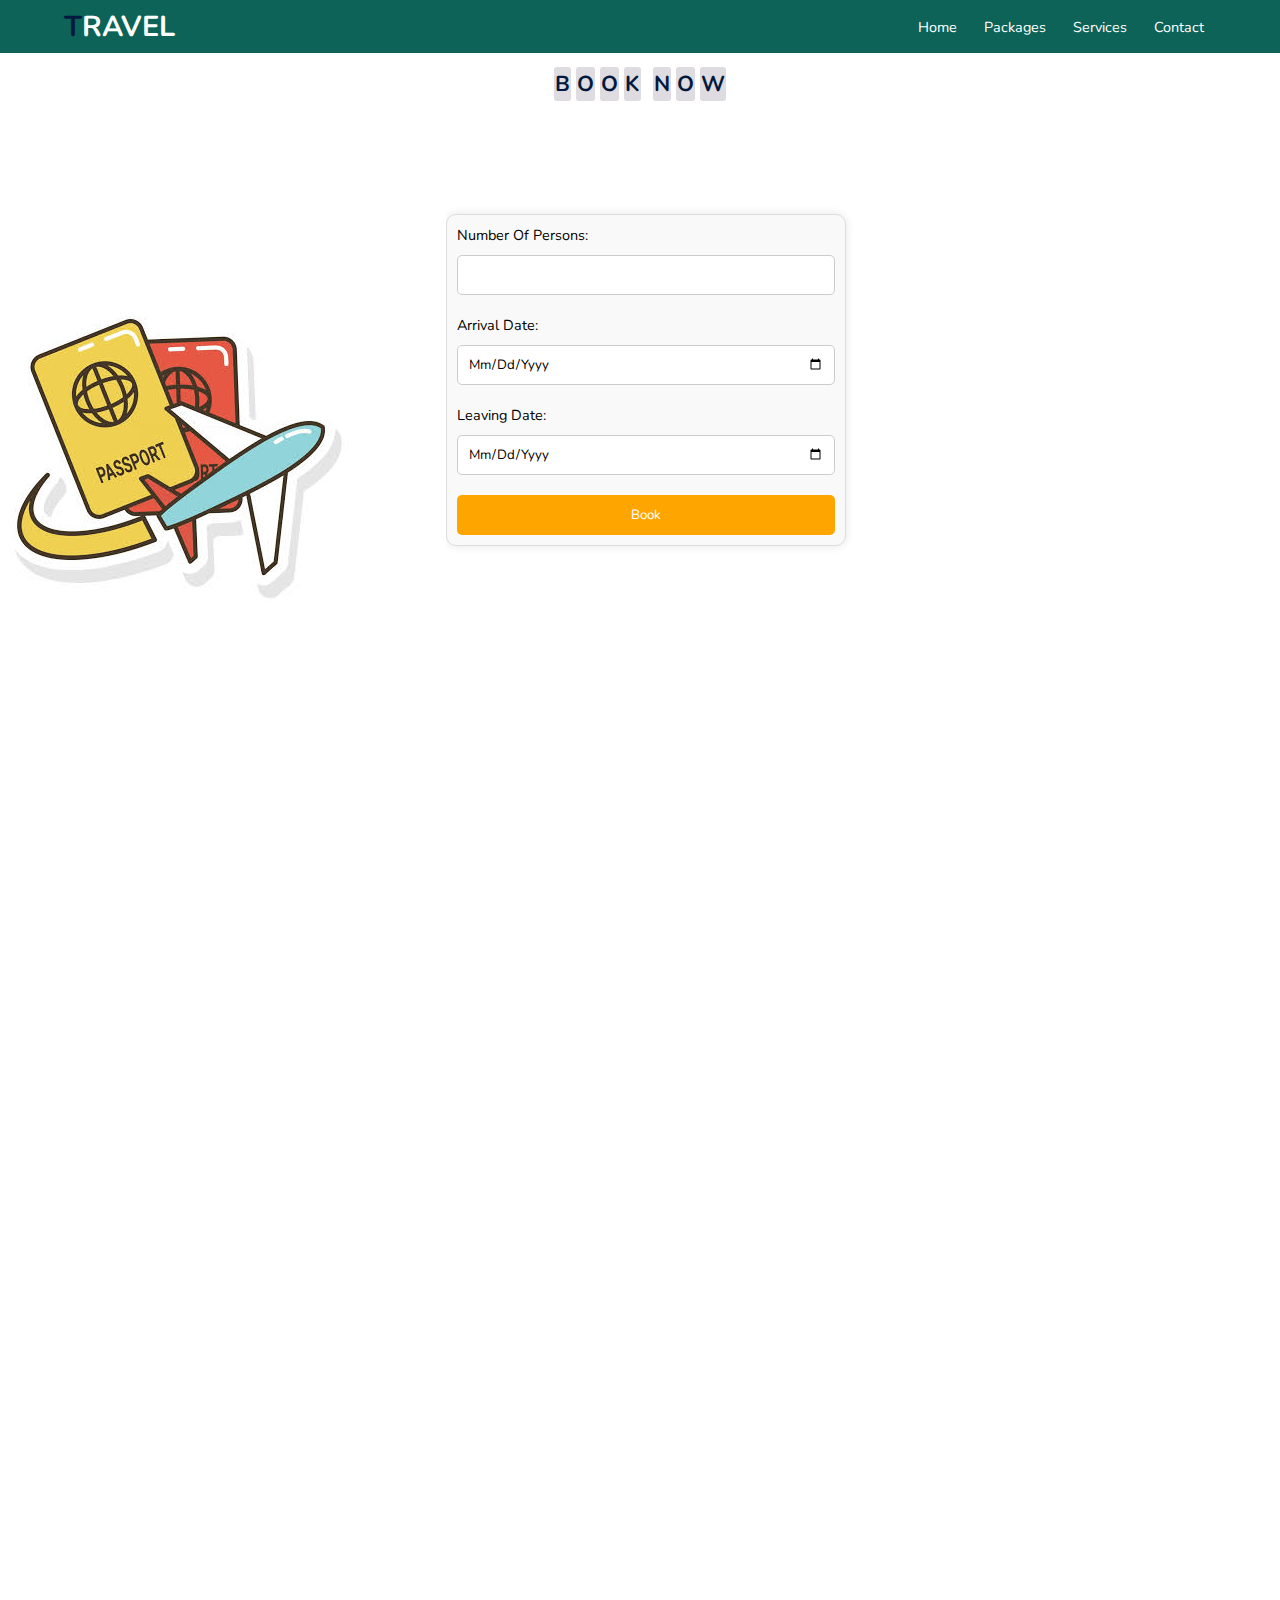
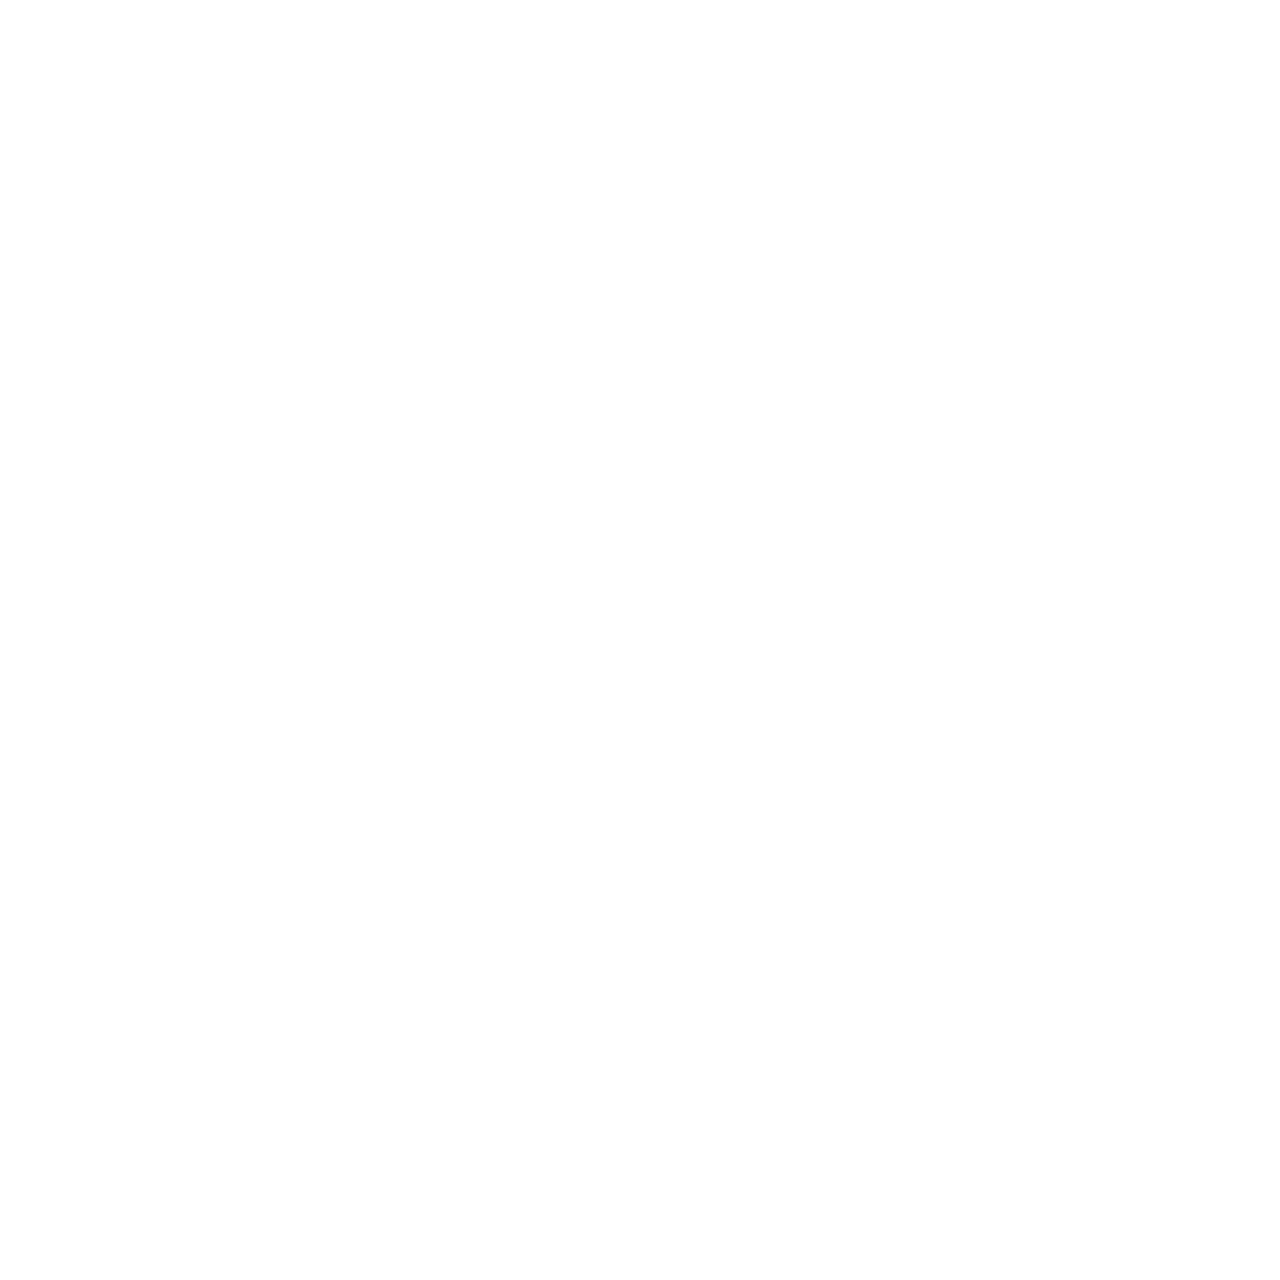
<file: book.html>
<!DOCTYPE html>
<html lang="en">
<head>
    <meta charset="UTF-8">
    <meta name="viewport" content="width=device-width, initial-scale=1.0">
    <title>Document</title>
    <!-- <link rel="stylesheet" href="https://cdnjs.cloudflare.com/ajax/libs/font-awesome/5.14.0/css/all.min.css">
    <link rel="stylesheet" href="path/to/font-awesome/css/font-awesome.min.css"> -->
    <link rel="stylesheet" href="css/style.css">
</head>
<body>

  <header>
    <div id="menu-bar" class="fas fa-bars"></div>
    <a href="#" class="logo"><span>T</span>ravel</a>
  
    <div class="navbar">
      <a href="index.html">Home</a>
      <!-- <a href="#book">book</a> -->
      <a href="index.html">Packages</a>
      <a href="index.html">Services</a>
      <!-- <a href="#gallery">Gallery</a> -->
      <!-- <a href="#reviews">Reviews</a> -->
      <a href="index.html">Contact</a>
    </div>
   
</header>
    <section class="book" id="book">

    <h1 class="heading" id="change2">
     <span>b</span>
     <span>o</span>
     <span>o</span>
     <span>k</span>
     <span class="space"></span>
     <span>n</span>
     <span>o</span>
     <span>w</span>
    </h1>

    <div class="row">
      <div class="image">
          <img src="images/book.jpeg">
      </div>
      </div>
  <!-- Book Now Form -->
  <div class="booking-form">
		<form id="booking-form">
			<label for="persons">Number of persons:</label>
			<input type="number" id="persons" min="1" required>
			<label for="arrival">Arrival date:</label>
			<input type="date" id="arrival" required>
			<label for="leaving">Leaving date:</label>
			<input type="date" id="leaving" required>
			<button type="submit">Book</button>
		</form>
		<!-- <div id="message-card"></div> -->
  </div>
  <div id="message-card"></div>
</section>

<script>  
let searchBtn = document.querySelector('#search-btn');
let searchBar = document.querySelector('.search-bar-container');
let menu = document.querySelector('#menu-bar');
let navbar = document.querySelector('.navbar');

window.onscroll= () =>{

    menu.classList.remove('fa-times');
    navbar.classList.remove('active');
    // loginForm.classList.remove('active');
}
    
menu.addEventListener('click', ()=>{
    menu.classList.toggle('fa-times');
    navbar.classList.toggle('active');
});

  
const form = document.getElementById('booking-form');
const messageCard = document.getElementById('message-card');

		form.addEventListener('submit', (e) => {
			e.preventDefault();
			const persons = document.getElementById('persons').value;
			const arrival = document.getElementById('arrival').value;
			const leaving = document.getElementById('leaving').value;
			const packageName = new URLSearchParams(window.location.search).get('package');
			const price = new URLSearchParams(window.location.search).get('price');
      const cal= price*persons;
      
			const message = `Your Package Is Booked....\n
				Package: ${packageName}
				Price: ${cal}
				Number of persons: ${persons}
				Arrival date: ${arrival}
				Leaving date: ${leaving}

			` ;
      messageCard.innerText = message;

      const button = document.createElement("button");
      button.innerHTML = "Checkout";
      button.onclick = function()
      {
         alert("Thanks For Booking...");
         messageCard.innerText="";//clear the messageCard's innerText
         document.getElementById("booking-form").reset();//Reset the form fields
      };

      
     messageCard.appendChild(button);



			
		});
</script>
</body>
</html>
</file>
<file: css/style.css>
@import url('https://fonts.googleapis.com/css?family=Nunito:wght@200;300;400;600;7008 display=swap'); 

:root{
   --orange:#ffa500;
   --darkblue:#02193d;
   --purple:#424566;
}

*{
font-family: 'Nunito', sans-serif;
margin:0px; padding:0px;
box-sizing: border-box;
text-transform: capitalize;
outline: none; border: none;
text-decoration: none;
transition: all .2s  linear;
}

*::selection{
    background:var(--darkblue);
    background: var(--orange);
    color: #fff;
}

html{
    font-size: 90%;
    overflow: hidden;
    scroll-padding-top: 6rem;
    scroll-behavior: smooth;
    overflow-y: scroll ;
    height: 200rem; 
}

section{
    padding: 2rem 9%;
}

.change{
    height: 200px;
    margin-left: -16rem;
    margin-top: 6rem;
    margin-right: 30rem;
 
}
.but{
    background: var(--orange);
    width: 7rem;
    height: 3rem;
    padding-top: 9px;
    text-align:center;
    
}
#book-now-btn {
    display: inline-block;
    margin-top: 1rem;
    background: var(--orange);
    color: #fff;
    padding-left: 7px; 
    height: 50px;
    width: 120px;
    border: 0em solid var(--orange);
    cursor: pointer;
}
#book-now-btn:hover{
    background: rgba(219, 20, 20, 0.2);
    color: var(--orange);
}

.image{
    margin-left: -16rem;
    /* margin-right: 5rem; */
    margin-top: 5rem;
    
}

.heading{
    text-align: center;
    padding: -19px 0;
    font-size:large;
    /* padding: 2.5rem 0; */
    /* margin: 3rem    ; */
}
.heading span{
    font-size: 1.5rem;
    background: rgba(89, 74, 104, 0.2);
    color: var(--darkblue);
    border-radius: .2rem;
    /* padding: .0r    1em .2rem; */
    padding: .1em .1%;
    display: inline-block;
    margin-top: -0.5%;
    /* margin-bottom: 10rem; */
}
.heading span.space{
    background: none;   
 
}

.btn{
    display: inline-block;
    margin-top: 1rem;
    background: var(--orange);
    color: #fff;
    padding-left: 7px; 
    height: 50px;
    width: 120px;
    border: 0em solid var(--orange);
    cursor: pointer;
   
    /* font-size: 1.7rexm; */
}
.btn:hover{
    background: rgba(219, 20, 20, 0.2);
    color: var(--orange);   
}


header{
    position: fixed;
    top: 0; left: 0; right: 0;
    /* background: #2696E9; */
    background: #0d6358;
    z-index: 1000;
    display: flex;
    align-items: center;
    justify-content: space-between;
    padding: 0.5rem 5%;
    /* padding: 2rem 9%; */   
}

header .logo{
    font-size: 2rem;
    font-weight: bolder;
    color: #fff;
    text-transform: uppercase;
}

header .logo span{
    color: var(--darkblue);
}

header .navbar a{
    color: #fff;
    font-size: 1em;
    margin: 0.8rem;
}

header .navbar a:hover{
    color: var(--orange);
}

header .icons i{
    font-size: 1em;
    color: #fff;
    cursor:pointer;
    margin-bottom: 0.1em;
    letter-spacing: 5px;
}

header .icons i:hover{
    color: var(--orange);
}

#search-bar{
    width:100%;
    height:2rem;
    border-radius: 5rem;
}

header .search-bar-container{
    position: absolute;
    top:100%; left: 0; right: 0;
    padding: 1.5rem 2rem;
    background: #02193d;
    border-top: 1px solid rgba(255, 255, 255, .2);
    display: flex;
    align-items: center;
    z-index: 1001;   
    clip-path: polygon(50% 0 ,100% 0, 100% 0, 0 0);
 
}
header .search-bar-container.active{
   clip-path: polygon(0 0, 100% 0, 100% 100%, 0 100%);
}

header.search-bar-container #search-bar{
            width: 100%;
            padding: 1rem;
            text-transform: none;
            color: #333;
            font-size: 1.7rem;
            border-radius: .5rem; 
            
}
 header .search-bar-container label{
    color: #fff;
    cursor: pointer;
    font-size: rem;
    margin-left: 1.5rem;
 }
 header .search-bar-container label:hover{
    color: var(--orange);
 }
 /* body{
    overflow-y: scroll ;
      height: 200rem;
 } */

 
 #menu-bar{
    color: #fff;
    border: .1em solid #fff;
    border-radius: .2rem;
    font-size: 1rem;
    padding: .4em 0.5rem;
    cursor: pointer;
    display: none;
 }

 .home{
    min-height: 100vh;
    display: flex;
    align-items: center;
    justify-content: center;
    flex-flow: column;   
    position: relative;
    z-index: 0;
 }
.home .im{
    background-size: cover;
    background-repeat: no-repeat ;
}
 
 .home a{
    padding-bottom: 2.5rem;
    padding-left: .2rem;
}
 .home .content{
    text-align: center;
 }

 .home .content h3{
    font-size: 3.5rem;
    color: #fff;
    text-transform: uppercase;
    text-shadow: 0.5rem .5rem rgba(0, 0, 0, .1);
 }

 .home .content p{
    font-size: 2rem; 
    color: #fff;
    padding: 2rem 0;
 }

 .book .row{
    padding: .5rem;
    display: flex;
    flex-wrap: wrap;
    gap: 6.5rem;
 }
 
 .book .row .image img{
  
   width: 100%; 
 }

.book .cart{
    display: flex;
    flex-wrap: wrap;
    gap: 3rem;
    flex :1 1 30rem;
    border-radius: .5rem;
    overflow: hidden;
    box-shadow: 0 1rem 7rem rgba(0, 0, 0, .1);
    text-align:center;
}
.content   h3{
    padding: 2rem;
  
}
.packages .heading{
    padding-bottom: 8%;
    margin-bottom: -3rem;
    margin-top: -2rem;
}

.box-container{
    display: flex;
    justify-content: center;
    flex-wrap: wrap;
    margin-top:1px ; 
}
.box{
    width: 325px;
    /* height: 20px; */
    background-color: #f0f0f0;
    border-radius: 8px;
    overflow: hidden;
    box-shadow: 0px 7px 14px rgba(0, 0, 0, 0.2);
    margin: 2px;
   
}
.box img{
    width: 100%;
    height: 40%;
    object-fit: cover;
    object-position: center;
}
.box-content{
    padding: 16px;
}
.box .content p{
   
    margin-bottom: 2rem;
}
.box .content h3{
    font-size: 22px;
    margin-bottom: 3px;
}

.box-container .box img:hover{
    transform: scale(1.1);
    transition: 0.5s;
}
 .box-container .box .content{
    padding-bottom: 1rem;
}
 .box-container .box .content h3 i{
   
    color: var(--orange);
} 

.mid{
    /* position: absolute; */
    /* text-align: right; */
    display: flex;
    justify-content: center;
    flex-wrap: wrap;
    flex-direction: column;
    margin-top:1px ; 
}
.bo{
    width: 325px;
    background-color: #f0f0f0;
    border-radius: 8px;
    overflow: hidden;
    box-shadow: 0px 7px 14px rgba(0, 0, 0, 0.2);
    margin: 2px;
}
.bo img{
    width: 100%;
    height: 40%;
}
.bo-content{
    padding: 16px;
}
.bo_content h3{
    font-size: 22px;
    margin-bottom: 8px;
}
.mid .bo img:hover{
    transform: scale(1.1);
    transition: 0.5s;
}
 .mid .bo .content{
    padding-bottom: 1rem;
}
 .mid .bo .content h3 i{
   
    color: var(--orange);
} 
/* book now heading margin */
#change2{                
    margin-top: 3rem;
}

.booking-form {
    max-width: 400px;
    margin-top: -37rem;
    margin-left: 23rem;
    padding: 10px;
    background-color: #f9f9f9;
    border: 1px solid #ddd;
    border-radius: 10px;
    box-shadow: 0 0 10px rgba(0,0,0,0.1);
}
.booking-form label {
    display: block;
    margin-bottom: 10px;
}
.booking-form input[type="number"], .booking-form input[type="date"] {
    width: 100%;
    height: 40px;
    margin-bottom: 20px;
    padding: 10px;
    border: 1px solid #ccc;
    border-radius: 5px;
}
.booking-form button[type="submit"] {
    width: 100%;
    height: 40px;
    /* background-color: #4CAF50; */
    background-color: var(--orange);
    color: #fff;
    padding: 10px;
    border: none;
    border-radius: 5px;
    cursor: pointer;
}
.booking-form button[type="submit"]:hover {
   background-color: var(--darkblue);
}
#message-card {
    max-width: 400px;
    margin-top: -17rem;
    margin-left: 54rem;
    padding-bottom: 5rem;
    padding: 15px;
    background: #0d6358;
    color: white;
    font-weight:500;
    border: 1px solid #ddd;
    border-radius: 10px;
    box-shadow: 0 0 10px rgba(0,0,0,0.1);
    display: none;
}   


#message-card:not(:empty){
    display: block;
}
#message-card > button{
  background-color: var(--darkblue);
  color: white;
  font-weight: bold;
  padding-top: 1rem;
  padding-left: 1rem;
  padding-bottom: 1rem;
  padding-right: 1rem;
  cursor: pointer;
}

.services .box-container{
    display: flex;
    flex-wrap: wrap;
    gap: 1.5rem ;
}

.services .box-container .box{
    flex: 1 1 30rem;
    border-radius: .5rem;
    padding: 1rem;
    text-align: center;
    object-position: center;
    
}
.services .box-container .box i{
    padding: 0.3rem;
    font-size: 2rem;
    color: var(--purple);
}
.services .box-container .box h3{
    font-size: 1rem;
    color:#333;
}

.services .box-container .box p{
    /* font-size: 1.5em; */
    color:#666;
    /* padding: 1rem 0; */
}
.services .box-container .box :hover{
    box-shadow: 0 1rem 2rem rgba(0, 0, 0, .1);
    transform: scale(1.1);
    transition: 0.5s;
}

.contact {
    background-color: white;
    padding: 50px 80px;
  }
  
  .container {
    width: 80%;
    margin: 0 auto;
  }
  
  
  .row {
    display: flex;
    flex-wrap: wrap;
    justify-content: space-between;
  }
  
  .col-md-6 {
    width: 40%;
  }
  
  .form-group {
    margin-bottom: 1px;
  }
  
  label {
    display: block;
    margin-bottom: 10px;
  }
  
  input[type="text"], input[type="email"] {
    width: 100%;
    height: 40px;
    margin-bottom: 2px;
    padding: 10px;
    border: 1px solid #ccc;
  }
  
  textarea {
    width: 100%;
    height: 100px;
    margin-bottom: 20px;
    padding: 10px;
    border: 1px solid #ccc;
  }
  
  button[type="submit"] {
    background-color: #4CAF50;
    color: #fff;
    padding: 10px 20px;
    border: none;
    border-radius: 5px;
    cursor: pointer;
  }
   
  button[type="submit"]:hover{
      
    background-color: #26c52c;
  }
  
  .contact-info {
    margin-top: 10%;
    margin-left: 10rem;
  }
  
  .contact-info h3 {
    margin-bottom: 10px;
  }
  
  .contact-info p {
    margin-bottom: 20px;
  }
 
footer {
    background: #0d6358;
    color: #fff;
    padding: 20px 0;
  
  }
  
  footer .container {
    max-width: 1200px;
    margin: 0 auto;
  }
  
  footer .row {
    display: flex;
    flex-wrap: wrap;

  }
  
  footer .col-md-4 {
    flex-basis: 25.33%;
    margin-left: -8rem;
  
  }
 
  footer h3 {
    margin-top: 0;
  }
  
  footer ul {
    /* list-style: none; */
    padding: 10px;
    margin: 0;
  }
  
  footer li {
    margin-bottom: 10px;
  }
  
  footer a {
    color: #fff;
    text-decoration: none;
  }
  
  footer a:hover {
    color: #ccc;
  }
  
  .copyright {
    text-align: center;
    margin-top: 20px;
  }
  .copyright span{
    color: var(--darkblue);
    font-weight:bold;
  }



 /* media quries */

 @media (max-width:1200px){
    html{
        font-size: 90%;
    } 
 }
 @media (max-width:991px){
    header{
        padding: 4rem;
    }
 }
 
 @media (max-width:768px){
   
    #menu-bar{
        display: initial;
    }

    header .navbar{
       position: absolute; 
       top: 100%; right: 0; left: 0;
       background: #333;
       border-top: .1rem solid rgba(255, 255, 255, .2);
       padding: 1rem 2rem ;
       clip-path: polygon(0 0, 100% 0, 100% 0, 0 0 );
  }

  header .navbar.active{
    clip-path: polygon(0 0, 100% 0, 100% 100%, 0 100%);
  }


  header .navbar a{
    display: block;
    border-radius: .5rem;
    padding: 1.5rem;
    margin: 1rem 0;
    background: #222;
   }

 } 
 

 @media (max-width:450px){
    html{
        font-size: 60%;
    } 

    .heading span{
        font-size: 2.5rem;
        
    }
    .heading{
        margin-left: 80 px;
    }
 }
</file>
